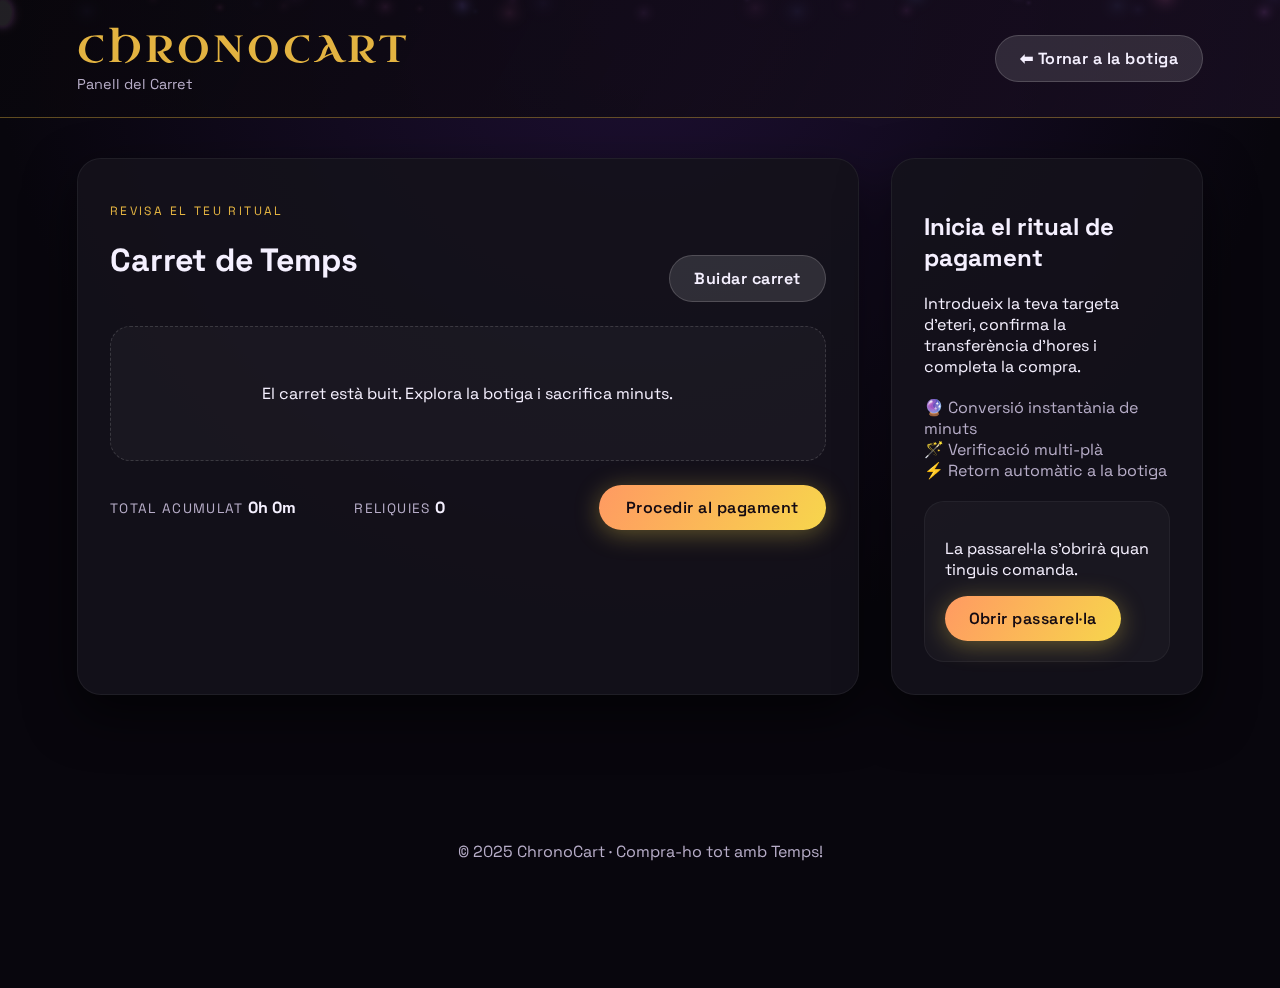
<file: cart.html>
<!DOCTYPE html>
<html lang="ca">
<head>
    <meta charset="UTF-8">
    <meta name="viewport" content="width=device-width, initial-scale=1.0">
    <title>Carret de Temps - ChronoCart</title>
    <link rel="stylesheet" href="style.css">
</head>
<body>
    <canvas id="particleCanvas" aria-hidden="true"></canvas>

    <header class="main-header">
        <div class="logo-stack">
            <a href="index.html" class="logo" aria-label="Torna a la portada">ChronoCart</a>
            <span class="tagline">Panell del Carret</span>
        </div>
        <button onclick="goBack()" class="ghost">⬅ Tornar a la botiga</button>
    </header>

    <main class="cart-layout">
        <section class="cart-panel">
            <div class="section-head">
                <div>
                    <p class="eyebrow">Revisa el teu ritual</p>
                    <h1>Carret de Temps</h1>
                </div>
                <button id="clearCart" class="ghost">Buidar carret</button>
            </div>
            <div id="cartList" class="cart-list" aria-live="polite"></div>
            <div class="cart-summary">
                <div>
                    <span class="label">Total acumulat</span>
                    <strong id="cartTotal">0h 0m</strong>
                </div>
                <div>
                    <span class="label">Reliquies</span>
                    <strong id="cartItems">0</strong>
                </div>
                <button id="checkoutButton" class="primary" type="button" disabled>Procedir al pagament</button>
            </div>
        </section>
        <section class="checkout-panel">
            <h2>Inicia el ritual de pagament</h2>
            <p>Introdueix la teva targeta d'eteri, confirma la transferència d'hores i completa la compra.</p>
            <ul class="perks">
                <li>🔮 Conversió instantània de minuts</li>
                <li>🪄 Verificació multi-plà</li>
                <li>⚡ Retorn automàtic a la botiga</li>
            </ul>
            <div class="payment-card">
                <p>La passarel·la s'obrirà quan tinguis comanda.</p>
                <button class="primary" id="checkoutButtonGhost" type="button" disabled>Obrir passarel·la</button>
            </div>
        </section>
    </main>

    <div id="paymentModal" class="modal" aria-hidden="true">
        <div class="modal-content">
            <button class="close" id="closeModal" aria-label="Tanca el pagament">×</button>
            <h2>Pagament amb targeta temporal</h2>
            <form id="paymentForm">
                <label>
                    Nom complet del portador
                    <input type="text" id="cardHolder" required placeholder="Jace Beleren">
                </label>
                <label>
                    Número de targeta
                    <input type="text" id="cardNumber" inputmode="numeric" maxlength="19" required placeholder="4242 4242 4242 4242">
                </label>
                <div class="inline-fields">
                    <label>
                        Caducitat
                        <input type="text" id="cardExpiry" inputmode="numeric" maxlength="5" required placeholder="08/28">
                    </label>
                    <label>
                        CVV
                        <input type="password" id="cardCvv" inputmode="numeric" maxlength="4" required placeholder="123">
                    </label>
                </div>
                <label>
                    Correu de confirmació
                    <input type="email" id="cardEmail" required placeholder="tu@planeswalker.com">
                </label>
                <label>
                    Clau de reserva temporal
                    <input type="text" id="timeCode" required placeholder="CRONO-2025">
                </label>
                <button type="submit" class="primary">Completar pagament</button>
            </form>
        </div>
    </div>

    <div id="successPopup" class="success-popup" aria-live="assertive" aria-hidden="true">
        <div class="popup-card">
            <h3>Comra con exito!</h3>
            <p>Has completat el ritual. Estem redirigint-te a la sala principal.</p>
            <button id="returnHome" class="primary">Tornar a ChronoCart</button>
        </div>
    </div>

    <footer>
        <p>© 2025 ChronoCart · Compra-ho tot amb Temps!</p>
    </footer>

    <script src="cart.js"></script>
</body>
</html>
</file>
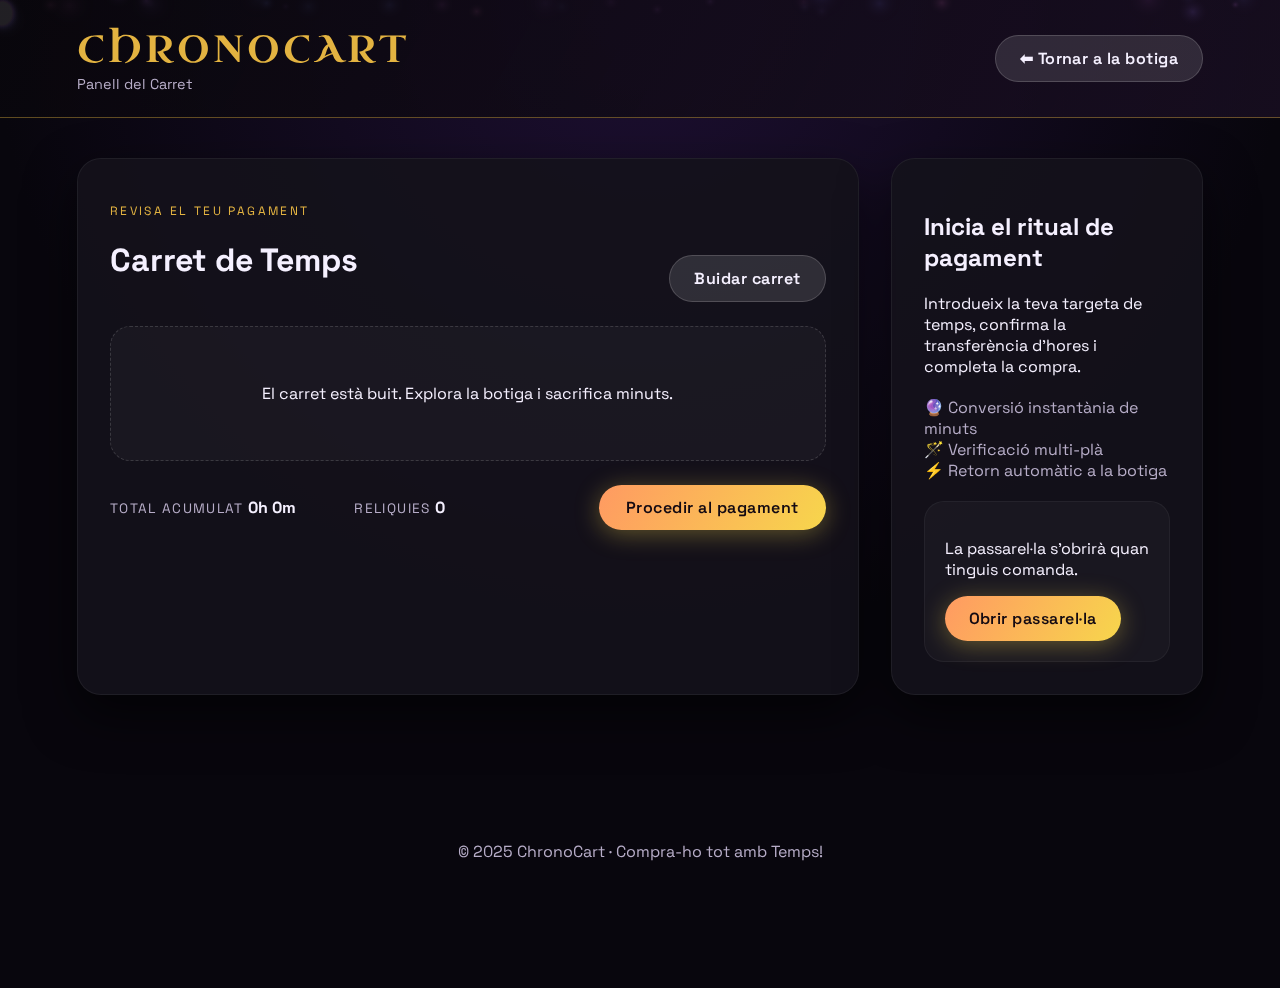
<file: www/cart.html>
<!DOCTYPE html>
<html lang="ca">
<head>
    <meta charset="UTF-8">
    <meta name="viewport" content="width=device-width, initial-scale=1.0">
    <title>Carret de Temps - ChronoCart</title>
    <link rel="stylesheet" href="style.css">
</head>
<body>
    <canvas id="particleCanvas" aria-hidden="true"></canvas>

    <header class="main-header">
        <div class="logo-stack">
            <a href="index.html" class="logo" aria-label="Torna a la portada">ChronoCart</a>
            <span class="tagline">Panell del Carret</span>
        </div>
        <button onclick="goBack()" class="ghost">⬅ Tornar a la botiga</button>
    </header>

    <main class="cart-layout">
        <section class="cart-panel">
            <div class="section-head">
                <div>
                    <p class="eyebrow">Revisa el teu pagament</p>
                    <h1>Carret de Temps</h1>
                </div>
                <button id="clearCart" class="ghost">Buidar carret</button>
            </div>
            <div id="cartList" class="cart-list" aria-live="polite"></div>
            <div class="cart-summary">
                <div>
                    <span class="label">Total acumulat</span>
                    <strong id="cartTotal">0h 0m</strong>
                </div>
                <div>
                    <span class="label">Reliquies</span>
                    <strong id="cartItems">0</strong>
                </div>
                <button id="checkoutButton" class="primary" type="button" disabled>Procedir al pagament</button>
            </div>
        </section>
        <section class="checkout-panel">
            <h2>Inicia el ritual de pagament</h2>
            <p>Introdueix la teva targeta de temps, confirma la transferència d'hores i completa la compra.</p>
            <ul class="perks">
                <li>🔮 Conversió instantània de minuts</li>
                <li>🪄 Verificació multi-plà</li>
                <li>⚡ Retorn automàtic a la botiga</li>
            </ul>
            <div class="payment-card">
                <p>La passarel·la s'obrirà quan tinguis comanda.</p>
                <button class="primary" id="checkoutButtonGhost" type="button" disabled>Obrir passarel·la</button>
            </div>
        </section>
    </main>

    <div id="paymentModal" class="modal" aria-hidden="true">
        <div class="modal-content">
            <button class="close" id="closeModal" aria-label="Tanca el pagament">×</button>
            <h2>Pagament amb targeta temporal</h2>
            <form id="paymentForm">
                <label>
                    Nom complet del portador
                    <input type="text" id="cardHolder" required placeholder="Jace Beleren">
                </label>
                <label>
                    Número de targeta
                    <input type="text" id="cardNumber" inputmode="numeric" maxlength="19" required placeholder="4242 4242 4242 4242">
                </label>
                <div class="inline-fields">
                    <label>
                        Caducitat
                        <input type="text" id="cardExpiry" inputmode="numeric" maxlength="5" required placeholder="08/28">
                    </label>
                    <label>
                        CVV
                        <input type="password" id="cardCvv" inputmode="numeric" maxlength="4" required placeholder="123">
                    </label>
                </div>
                <label>
                    Correu de confirmació
                    <input type="email" id="cardEmail" required placeholder="tu@planeswalker.com">
                </label>
                <label>
                    Clau de reserva temporal
                    <input type="text" id="timeCode" required placeholder="CRONO-2025">
                </label>
                <button type="submit" class="primary">Completar pagament</button>
            </form>
        </div>
    </div>

    <div id="successPopup" class="success-popup" aria-live="assertive" aria-hidden="true">
        <div class="popup-card">
            <h3>Compra amb èxit!</h3>
            <p>Has completat el ritual. Estem redirigint-te a la sala principal.</p>
            <button id="returnHome" class="primary">Tornar a ChronoCart</button>
        </div>
    </div>

    <footer>
        <p>© 2025 ChronoCart · Compra-ho tot amb Temps!</p>
    </footer>

    <script src="cart.js"></script>
</body>
</html>
</file>
<file: style.css>
@import url('https://fonts.googleapis.com/css2?family=Space+Grotesk:wght@400;500;600&family=Uncial+Antiqua&display=swap');

* {
    box-sizing: border-box;
}

:root {
    --bg-color: #08060d;
    --panel-color: rgba(20, 18, 27, 0.9);
    --accent: #e3b341;
    --accent-strong: #ff8fe5;
    --text: #f5f0ff;
    --muted: #b7adc8;
    --danger: #ff5f5a;
    --success: #48ffbf;
}

body {
    margin: 0;
    font-family: "Space Grotesk", "Segoe UI", Tahoma, sans-serif;
    background: radial-gradient(circle at top, #1e1033 0%, #08060d 55%);
    color: var(--text);
    min-height: 100vh;
    padding-bottom: 80px;
}

#particleCanvas {
    position: fixed;
    inset: 0;
    width: 100%;
    height: 100%;
    min-height: 100vh;
    z-index: 0;
    pointer-events: none;
    filter: blur(0.5px);
}

header,
main,
footer,
.toast,
.modal,
.success-popup {
    position: relative;
    z-index: 1;
}

.main-header {
    display: flex;
    gap: 24px;
    flex-wrap: wrap;
    justify-content: space-between;
    align-items: center;
    padding: 24px 6vw;
    background: linear-gradient(120deg, rgba(9, 7, 12, 0.9), rgba(26, 15, 35, 0.8));
    border-bottom: 1px solid rgba(227, 179, 65, 0.4);
}

.logo-stack {
    display: flex;
    flex-direction: column;
}

.logo {
    font-size: 2.4rem;
    letter-spacing: 0.08em;
    color: var(--accent);
    font-family: 'Uncial Antiqua', 'Cinzel', serif;
    text-transform: uppercase;
    text-decoration: none;
}

.tagline {
    color: var(--muted);
    font-size: 0.9rem;
}

.header-actions {
    flex: 1;
    display: flex;
    gap: 16px;
    min-width: 280px;
}

input,
select,
button {
    font: inherit;
}

input,
select {
    flex: 1;
    border: 1px solid rgba(227, 179, 65, 0.4);
    border-radius: 999px;
    padding: 12px 20px;
    background: rgba(6, 4, 10, 0.7);
    color: var(--text);
    transition: border 0.2s ease, box-shadow 0.2s ease;
}

input:focus,
select:focus {
    outline: none;
    border-color: var(--accent);
    box-shadow: 0 0 15px rgba(227, 179, 65, 0.3);
}

.cart-button,
.primary,
.ghost {
    border-radius: 999px;
    border: none;
    padding: 12px 24px;
    cursor: pointer;
    font-weight: 600;
    letter-spacing: 0.03em;
    transition: transform 0.2s ease, box-shadow 0.2s ease, opacity 0.2s ease;
}

.cart-button,
.primary {
    background: linear-gradient(120deg, #ff9a62, #f7d64c);
    color: #140a12;
    box-shadow: 0 4px 25px rgba(247, 214, 76, 0.35);
}

.ghost {
    background: rgba(255, 255, 255, 0.12);
    color: var(--text);
    border: 1px solid rgba(255, 255, 255, 0.16);
}

.cart-button:hover,
.primary:hover,
.ghost:hover {
    transform: translateY(-2px);
    box-shadow: 0 10px 30px rgba(227, 179, 65, 0.35);
}

.cart-pill {
    display: inline-flex;
    gap: 6px;
    padding: 6px 12px;
    margin-left: 12px;
    background: rgba(20, 10, 12, 0.2);
    border-radius: 999px;
    font-size: 0.9rem;
}

main {
    padding: 40px 6vw;
    display: flex;
    flex-direction: column;
    gap: 40px;
}

.hero {
    display: grid;
    grid-template-columns: repeat(auto-fit, minmax(260px, 1fr));
    gap: 32px;
    padding: 40px;
    background: rgba(24, 16, 38, 0.75);
    border-radius: 32px;
    border: 1px solid rgba(255, 255, 255, 0.08);
    box-shadow: 0 20px 60px rgba(3, 0, 12, 0.7);
}

.hero-text h1 {
    margin: 8px 0 12px;
    font-size: 2.6rem;
}

.hero-text p {
    color: var(--muted);
    line-height: 1.6;
}

.hero-actions {
    margin-top: 24px;
    display: flex;
    gap: 16px;
    flex-wrap: wrap;
}

.hero-card {
    background: linear-gradient(180deg, rgba(248, 192, 121, 0.15), rgba(78, 56, 136, 0.5));
    border-radius: 24px;
    padding: 24px;
    border: 1px solid rgba(247, 214, 76, 0.35);
    backdrop-filter: blur(10px);
}

.hero-timer {
    margin-top: 20px;
    display: flex;
    justify-content: space-between;
    align-items: baseline;
}

.eyebrow {
    text-transform: uppercase;
    letter-spacing: 0.2em;
    color: var(--accent);
    font-size: 0.75rem;
}

.status-bar {
    display: grid;
    grid-template-columns: repeat(auto-fit, minmax(180px, 1fr));
    gap: 18px;
    padding: 18px 24px;
    border-radius: 999px;
    background: rgba(15, 11, 23, 0.8);
    border: 1px solid rgba(255, 255, 255, 0.05);
}

.status-bar .label {
    color: var(--muted);
    font-size: 0.8rem;
    text-transform: uppercase;
    letter-spacing: 0.1em;
}

.catalog {
    display: flex;
    flex-direction: column;
    gap: 24px;
}

.section-head {
    display: flex;
    justify-content: space-between;
    gap: 24px;
    flex-wrap: wrap;
    align-items: flex-end;
}

.filters {
    display: flex;
    gap: 12px;
}

.filters select {
    width: 180px;
    flex: initial;
}

.products {
    display: grid;
    grid-template-columns: repeat(auto-fit, minmax(240px, 1fr));
    gap: 24px;
}

.product {
    position: relative;
    padding: 24px;
    border-radius: 20px;
    background: rgba(12, 9, 18, 0.85);
    border: 1px solid rgba(255, 255, 255, 0.07);
    box-shadow: 0 20px 45px rgba(0, 0, 0, 0.45);
    overflow: hidden;
    transition: transform 0.25s ease, border 0.25s ease;
}

.product::before {
    content: "";
    position: absolute;
    inset: -40% auto auto -40%;
    width: 180px;
    height: 180px;
    background: radial-gradient(circle, rgba(255, 255, 255, 0.12), transparent 70%);
    filter: blur(2px);
}

.product::after {
    content: "";
    position: absolute;
    inset: 8px;
    border-radius: 16px;
    border: 1px solid rgba(255, 255, 255, 0.08);
    background:
        radial-gradient(circle at 20% 20%, var(--glow-color, rgba(255,255,255,0.35)) 0%, transparent 55%),
        radial-gradient(circle at 80% 80%, var(--glow-color, rgba(255,255,255,0.25)) 0%, transparent 60%),
        linear-gradient(140deg, rgba(255,255,255,0.1), transparent 65%);
    box-shadow:
        inset 0 0 30px rgba(0, 0, 0, 0.45),
        inset 0 0 40px var(--glow-color, rgba(255,255,255,0.45));
    filter: blur(0.5px);
    opacity: 0.75;
    animation: innerPulse 3.6s ease-in-out infinite;
    pointer-events: none;
    z-index: 0;
}

.product:hover {
    transform: translateY(-6px);
    border-color: rgba(255, 255, 255, 0.25);
}

.product:hover::after {
    opacity: 1;
    box-shadow:
        inset 0 0 40px rgba(0, 0, 0, 0.35),
        inset 0 0 60px var(--glow-color, rgba(255,255,255,0.65));
    animation-duration: 2.6s;
}

.product img {
    width: 100%;
    height: 220px;
    object-fit: cover;
    border-radius: 16px;
    mix-blend-mode: screen;
    position: relative;
    z-index: 1;
}

.product h3 {
    margin: 12px 0 8px;
    position: relative;
    z-index: 1;
}

.description {
    color: var(--muted);
    font-size: 0.95rem;
    line-height: 1.4;
}

.rarity-chip {
    position: absolute;
    top: 16px;
    right: 16px;
    padding: 6px 12px;
    border-radius: 999px;
    font-size: 0.75rem;
    letter-spacing: 0.15em;
}

.product.rarity-common { --glow-color: rgba(142, 245, 164, 0.9); }
.product.rarity-uncommon { --glow-color: rgba(104, 178, 255, 0.9); }
.product.rarity-rare { --glow-color: rgba(255, 214, 119, 0.95); }
.product.rarity-mythic { --glow-color: rgba(255, 143, 229, 1); }

.product.rarity-common .rarity-chip { background: rgba(142, 245, 164, 0.15); border: 1px solid rgba(142, 245, 164, 0.6); }
.product.rarity-uncommon .rarity-chip { background: rgba(104, 178, 255, 0.18); border: 1px solid rgba(104, 178, 255, 0.6); }
.product.rarity-rare .rarity-chip { background: rgba(255, 214, 119, 0.2); border: 1px solid rgba(255, 214, 119, 0.7); }
.product.rarity-mythic .rarity-chip { background: rgba(255, 143, 229, 0.2); border: 1px solid rgba(255, 143, 229, 0.7); }

.time-cost {
    display: flex;
    justify-content: space-between;
    align-items: center;
    margin: 16px 0;
}

.product .primary {
    position: relative;
    z-index: 1;
}

.time-cost span {
    color: var(--muted);
    font-size: 0.85rem;
}

.time-cost strong {
    font-size: 1.2rem;
}

.toast {
    position: fixed;
    right: 24px;
    bottom: 24px;
    padding: 14px 24px;
    border-radius: 999px;
    background: rgba(16, 12, 22, 0.85);
    border: 1px solid rgba(255, 255, 255, 0.2);
    box-shadow: 0 15px 35px rgba(0, 0, 0, 0.5);
    opacity: 0;
    transform: translateY(15px);
    transition: opacity 0.3s ease, transform 0.3s ease;
}

.toast.visible {
    opacity: 1;
    transform: translateY(0);
}

footer {
    text-align: center;
    color: var(--muted);
    padding: 30px 0;
    margin-top: 60px;
}

/* Cart layout */
.cart-layout {
    display: grid;
    grid-template-columns: 3fr 1.2fr;
    gap: 32px;
    margin-bottom: 40px;
}

.cart-panel,
.checkout-panel {
    background: var(--panel-color);
    border-radius: 24px;
    padding: 32px;
    border: 1px solid rgba(255, 255, 255, 0.06);
    box-shadow: 0 20px 50px rgba(0, 0, 0, 0.6);
}

.cart-list {
    display: flex;
    flex-direction: column;
    gap: 18px;
    margin: 24px 0;
}

.cart-item {
    display: grid;
    grid-template-columns: 120px 1fr auto;
    gap: 18px;
    align-items: center;
    padding: 18px;
    border-radius: 18px;
    background: rgba(255, 255, 255, 0.02);
    border: 1px solid rgba(255, 255, 255, 0.04);
}

.cart-item img {
    width: 100%;
    border-radius: 14px;
    background: rgba(255, 255, 255, 0.05);
}

.cart-item-info h3 {
    margin: 0 0 6px;
}

.cart-item-info p {
    margin: 0 0 12px;
    color: var(--muted);
}

.quantity-controls {
    display: inline-flex;
    align-items: center;
    gap: 12px;
}

.quantity-controls button {
    width: 36px;
    height: 36px;
    border-radius: 50%;
    border: 1px solid rgba(255, 255, 255, 0.2);
    background: transparent;
    color: var(--text);
    cursor: pointer;
}

.cart-item-total {
    text-align: right;
    display: flex;
    flex-direction: column;
    gap: 8px;
}

.cart-item-total button {
    border: none;
    background: none;
    color: var(--danger);
    cursor: pointer;
}

.cart-summary {
    display: grid;
    grid-template-columns: repeat(auto-fit, minmax(140px, 1fr));
    gap: 18px;
    align-items: center;
}

.cart-summary .label {
    color: var(--muted);
    font-size: 0.85rem;
    text-transform: uppercase;
    letter-spacing: 0.1em;
}

.cart-summary button {
    width: 100%;
}

.checkout-panel .perks {
    list-style: none;
    padding: 0;
    margin: 20px 0;
    color: var(--muted);
}

.payment-card {
    padding: 20px;
    border-radius: 20px;
    background: rgba(255, 255, 255, 0.03);
    border: 1px solid rgba(255, 255, 255, 0.05);
}

/* Modal */
.modal {
    position: fixed;
    inset: 0;
    display: flex;
    align-items: center;
    justify-content: center;
    background: rgba(3, 1, 6, 0.8);
    opacity: 0;
    pointer-events: none;
    transition: opacity 0.3s ease;
}

.modal.open {
    opacity: 1;
    pointer-events: all;
}

.modal-content {
    width: min(480px, 92vw);
    background: rgba(14, 11, 20, 0.95);
    border-radius: 26px;
    padding: 36px;
    border: 1px solid rgba(255, 255, 255, 0.08);
    box-shadow: 0 30px 60px rgba(0, 0, 0, 0.6);
    position: relative;
}

.modal-content form {
    display: flex;
    flex-direction: column;
    gap: 16px;
}

.modal-content label {
    display: flex;
    flex-direction: column;
    font-size: 0.9rem;
    gap: 6px;
}

.modal input {
    width: 100%;
}

.inline-fields {
    display: flex;
    gap: 14px;
}

.close {
    position: absolute;
    top: 16px;
    right: 16px;
    background: none;
    border: none;
    color: var(--muted);
    font-size: 1.5rem;
    cursor: pointer;
}

.success-popup {
    position: fixed;
    inset: 0;
    display: flex;
    align-items: center;
    justify-content: center;
    background: rgba(0, 0, 0, 0.75);
    opacity: 0;
    pointer-events: none;
    transition: opacity 0.3s ease;
}

.success-popup.visible {
    opacity: 1;
    pointer-events: all;
}

.popup-card {
    text-align: center;
    background: rgba(15, 12, 24, 0.95);
    padding: 32px;
    border-radius: 22px;
    border: 1px solid rgba(255, 255, 255, 0.08);
    box-shadow: 0 30px 50px rgba(0, 0, 0, 0.7);
}

.empty-state {
    padding: 40px;
    text-align: center;
    border-radius: 20px;
    background: rgba(255, 255, 255, 0.03);
    border: 1px dashed rgba(255, 255, 255, 0.15);
}

@media (max-width: 900px) {
    .header-actions {
        flex-direction: column;
    }

    .hero,
    .cart-layout {
        grid-template-columns: 1fr;
    }

    .status-bar {
        border-radius: 24px;
    }

    .cart-item {
        grid-template-columns: 1fr;
        text-align: center;
    }

    .cart-item-total {
        align-items: center;
    }

    .inline-fields {
        flex-direction: column;
    }
}

@keyframes innerPulse {
    0%, 100% {
        opacity: 0.65;
        box-shadow:
            inset 0 0 28px rgba(0, 0, 0, 0.45),
            inset 0 0 38px var(--glow-color, rgba(255,255,255,0.4));
    }
    50% {
        opacity: 1;
        box-shadow:
            inset 0 0 34px rgba(0, 0, 0, 0.45),
            inset 0 0 65px var(--glow-color, rgba(255,255,255,0.65));
    }
}
</file>
<file: www/style.css>
@import url('https://fonts.googleapis.com/css2?family=Space+Grotesk:wght@400;500;600&family=Uncial+Antiqua&display=swap');

* {
    box-sizing: border-box;
}

:root {
    --bg-color: #08060d;
    --panel-color: rgba(20, 18, 27, 0.9);
    --accent: #e3b341;
    --accent-strong: #ff8fe5;
    --text: #f5f0ff;
    --muted: #b7adc8;
    --danger: #ff5f5a;
    --success: #48ffbf;
}

body {
    margin: 0;
    font-family: "Space Grotesk", "Segoe UI", Tahoma, sans-serif;
    background: radial-gradient(circle at top, #1e1033 0%, #08060d 55%);
    color: var(--text);
    min-height: 100vh;
    padding-bottom: 80px;
}

#particleCanvas {
    position: fixed;
    inset: 0;
    width: 100%;
    height: 100%;
    min-height: 100vh;
    z-index: 0;
    pointer-events: none;
    filter: blur(0.5px);
}

header,
main,
footer,
.toast,
.modal,
.success-popup {
    position: relative;
    z-index: 1;
}

.main-header {
    display: flex;
    gap: 24px;
    flex-wrap: wrap;
    justify-content: space-between;
    align-items: center;
    padding: 24px 6vw;
    background: linear-gradient(120deg, rgba(9, 7, 12, 0.9), rgba(26, 15, 35, 0.8));
    border-bottom: 1px solid rgba(227, 179, 65, 0.4);
}

.logo-stack {
    display: flex;
    flex-direction: column;
}

.logo {
    font-size: 2.4rem;
    letter-spacing: 0.08em;
    color: var(--accent);
    font-family: 'Uncial Antiqua', 'Cinzel', serif;
    text-transform: uppercase;
    text-decoration: none;
}

.tagline {
    color: var(--muted);
    font-size: 0.9rem;
}

.header-actions {
    flex: 1;
    display: flex;
    gap: 16px;
    min-width: 280px;
}

input,
select,
button {
    font: inherit;
}

input,
select {
    flex: 1;
    border: 1px solid rgba(227, 179, 65, 0.4);
    border-radius: 999px;
    padding: 12px 20px;
    background: rgba(6, 4, 10, 0.7);
    color: var(--text);
    transition: border 0.2s ease, box-shadow 0.2s ease;
}

input:focus,
select:focus {
    outline: none;
    border-color: var(--accent);
    box-shadow: 0 0 15px rgba(227, 179, 65, 0.3);
}

.cart-button,
.primary,
.ghost {
    border-radius: 999px;
    border: none;
    padding: 12px 24px;
    cursor: pointer;
    font-weight: 600;
    letter-spacing: 0.03em;
    transition: transform 0.2s ease, box-shadow 0.2s ease, opacity 0.2s ease;
}

.cart-button,
.primary {
    background: linear-gradient(120deg, #ff9a62, #f7d64c);
    color: #140a12;
    box-shadow: 0 4px 25px rgba(247, 214, 76, 0.35);
}

.ghost {
    background: rgba(255, 255, 255, 0.12);
    color: var(--text);
    border: 1px solid rgba(255, 255, 255, 0.16);
}

.cart-button:hover,
.primary:hover,
.ghost:hover {
    transform: translateY(-2px);
    box-shadow: 0 10px 30px rgba(227, 179, 65, 0.35);
}

.cart-pill {
    display: inline-flex;
    gap: 6px;
    padding: 6px 12px;
    margin-left: 12px;
    background: rgba(20, 10, 12, 0.2);
    border-radius: 999px;
    font-size: 0.9rem;
}

main {
    padding: 40px 6vw;
    display: flex;
    flex-direction: column;
    gap: 40px;
}

.hero {
    display: grid;
    grid-template-columns: repeat(auto-fit, minmax(260px, 1fr));
    gap: 32px;
    padding: 40px;
    background: rgba(24, 16, 38, 0.75);
    border-radius: 32px;
    border: 1px solid rgba(255, 255, 255, 0.08);
    box-shadow: 0 20px 60px rgba(3, 0, 12, 0.7);
}

.hero-text h1 {
    margin: 8px 0 12px;
    font-size: 2.6rem;
}

.hero-text p {
    color: var(--muted);
    line-height: 1.6;
}

.hero-actions {
    margin-top: 24px;
    display: flex;
    gap: 16px;
    flex-wrap: wrap;
}

.hero-card {
    background: linear-gradient(180deg, rgba(248, 192, 121, 0.15), rgba(78, 56, 136, 0.5));
    border-radius: 24px;
    padding: 24px;
    border: 1px solid rgba(247, 214, 76, 0.35);
    backdrop-filter: blur(10px);
}

.hero-timer {
    margin-top: 20px;
    display: flex;
    justify-content: space-between;
    align-items: baseline;
}

.eyebrow {
    text-transform: uppercase;
    letter-spacing: 0.2em;
    color: var(--accent);
    font-size: 0.75rem;
}

.status-bar {
    display: grid;
    grid-template-columns: repeat(auto-fit, minmax(180px, 1fr));
    gap: 18px;
    padding: 18px 24px;
    border-radius: 999px;
    background: rgba(15, 11, 23, 0.8);
    border: 1px solid rgba(255, 255, 255, 0.05);
}

.status-bar .label {
    color: var(--muted);
    font-size: 0.8rem;
    text-transform: uppercase;
    letter-spacing: 0.1em;
}

.catalog {
    display: flex;
    flex-direction: column;
    gap: 24px;
}

.section-head {
    display: flex;
    justify-content: space-between;
    gap: 24px;
    flex-wrap: wrap;
    align-items: flex-end;
}

.filters {
    display: flex;
    gap: 12px;
}

.filters select {
    width: 180px;
    flex: initial;
}

.products {
    display: grid;
    grid-template-columns: repeat(auto-fit, minmax(240px, 1fr));
    gap: 24px;
}

.product {
    position: relative;
    padding: 24px;
    border-radius: 20px;
    background: rgba(12, 9, 18, 0.85);
    border: 1px solid rgba(255, 255, 255, 0.07);
    box-shadow: 0 20px 45px rgba(0, 0, 0, 0.45);
    overflow: hidden;
    transition: transform 0.25s ease, border 0.25s ease;
}

.product::before {
    content: "";
    position: absolute;
    inset: -40% auto auto -40%;
    width: 180px;
    height: 180px;
    background: radial-gradient(circle, rgba(255, 255, 255, 0.12), transparent 70%);
    filter: blur(2px);
}

.product::after {
    content: "";
    position: absolute;
    inset: 8px;
    border-radius: 16px;
    border: 1px solid rgba(255, 255, 255, 0.08);
    background:
        radial-gradient(circle at 20% 20%, var(--glow-color, rgba(255,255,255,0.35)) 0%, transparent 55%),
        radial-gradient(circle at 80% 80%, var(--glow-color, rgba(255,255,255,0.25)) 0%, transparent 60%),
        linear-gradient(140deg, rgba(255,255,255,0.1), transparent 65%);
    box-shadow:
        inset 0 0 30px rgba(0, 0, 0, 0.45),
        inset 0 0 40px var(--glow-color, rgba(255,255,255,0.45));
    filter: blur(0.5px);
    opacity: 0.75;
    animation: innerPulse 3.6s ease-in-out infinite;
    pointer-events: none;
    z-index: 0;
}

.product:hover {
    transform: translateY(-6px);
    border-color: rgba(255, 255, 255, 0.25);
}

.product:hover::after {
    opacity: 1;
    box-shadow:
        inset 0 0 40px rgba(0, 0, 0, 0.35),
        inset 0 0 60px var(--glow-color, rgba(255,255,255,0.65));
    animation-duration: 2.6s;
}

.product img {
    width: 100%;
    height: 220px;
    object-fit: cover;
    border-radius: 16px;
    mix-blend-mode: screen;
    position: relative;
    z-index: 1;
}

.product h3 {
    margin: 12px 0 8px;
    position: relative;
    z-index: 1;
}

.description {
    color: var(--muted);
    font-size: 0.95rem;
    line-height: 1.4;
}

.rarity-chip {
    position: absolute;
    top: 16px;
    right: 16px;
    padding: 6px 12px;
    border-radius: 999px;
    font-size: 0.75rem;
    letter-spacing: 0.15em;
}

.product.rarity-common { --glow-color: rgba(142, 245, 164, 0.9); }
.product.rarity-uncommon { --glow-color: rgba(104, 178, 255, 0.9); }
.product.rarity-rare { --glow-color: rgba(255, 214, 119, 0.95); }
.product.rarity-mythic { --glow-color: rgba(255, 143, 229, 1); }

.product.rarity-common .rarity-chip { background: rgba(142, 245, 164, 0.15); border: 1px solid rgba(142, 245, 164, 0.6); }
.product.rarity-uncommon .rarity-chip { background: rgba(104, 178, 255, 0.18); border: 1px solid rgba(104, 178, 255, 0.6); }
.product.rarity-rare .rarity-chip { background: rgba(255, 214, 119, 0.2); border: 1px solid rgba(255, 214, 119, 0.7); }
.product.rarity-mythic .rarity-chip { background: rgba(255, 143, 229, 0.2); border: 1px solid rgba(255, 143, 229, 0.7); }

.time-cost {
    display: flex;
    justify-content: space-between;
    align-items: center;
    margin: 16px 0;
}

.product .primary {
    position: relative;
    z-index: 1;
}

.time-cost span {
    color: var(--muted);
    font-size: 0.85rem;
}

.time-cost strong {
    font-size: 1.2rem;
}

.toast {
    position: fixed;
    right: 24px;
    bottom: 24px;
    padding: 14px 24px;
    border-radius: 999px;
    background: rgba(16, 12, 22, 0.85);
    border: 1px solid rgba(255, 255, 255, 0.2);
    box-shadow: 0 15px 35px rgba(0, 0, 0, 0.5);
    opacity: 0;
    transform: translateY(15px);
    transition: opacity 0.3s ease, transform 0.3s ease;
}

.toast.visible {
    opacity: 1;
    transform: translateY(0);
}

footer {
    text-align: center;
    color: var(--muted);
    padding: 30px 0;
    margin-top: 60px;
}

/* Cart layout */
.cart-layout {
    display: grid;
    grid-template-columns: 3fr 1.2fr;
    gap: 32px;
    margin-bottom: 40px;
}

.cart-panel,
.checkout-panel {
    background: var(--panel-color);
    border-radius: 24px;
    padding: 32px;
    border: 1px solid rgba(255, 255, 255, 0.06);
    box-shadow: 0 20px 50px rgba(0, 0, 0, 0.6);
}

.cart-list {
    display: flex;
    flex-direction: column;
    gap: 18px;
    margin: 24px 0;
}

.cart-item {
    display: grid;
    grid-template-columns: 120px 1fr auto;
    gap: 18px;
    align-items: center;
    padding: 18px;
    border-radius: 18px;
    background: rgba(255, 255, 255, 0.02);
    border: 1px solid rgba(255, 255, 255, 0.04);
}

.cart-item img {
    width: 100%;
    border-radius: 14px;
    background: rgba(255, 255, 255, 0.05);
}

.cart-item-info h3 {
    margin: 0 0 6px;
}

.cart-item-info p {
    margin: 0 0 12px;
    color: var(--muted);
}

.quantity-controls {
    display: inline-flex;
    align-items: center;
    gap: 12px;
}

.quantity-controls button {
    width: 36px;
    height: 36px;
    border-radius: 50%;
    border: 1px solid rgba(255, 255, 255, 0.2);
    background: transparent;
    color: var(--text);
    cursor: pointer;
}

.cart-item-total {
    text-align: right;
    display: flex;
    flex-direction: column;
    gap: 8px;
}

.cart-item-total button {
    border: none;
    background: none;
    color: var(--danger);
    cursor: pointer;
}

.cart-summary {
    display: grid;
    grid-template-columns: repeat(auto-fit, minmax(140px, 1fr));
    gap: 18px;
    align-items: center;
}

.cart-summary .label {
    color: var(--muted);
    font-size: 0.85rem;
    text-transform: uppercase;
    letter-spacing: 0.1em;
}

.cart-summary button {
    width: 100%;
}

.checkout-panel .perks {
    list-style: none;
    padding: 0;
    margin: 20px 0;
    color: var(--muted);
}

.payment-card {
    padding: 20px;
    border-radius: 20px;
    background: rgba(255, 255, 255, 0.03);
    border: 1px solid rgba(255, 255, 255, 0.05);
}

/* Modal */
.modal {
    position: fixed;
    inset: 0;
    display: flex;
    align-items: center;
    justify-content: center;
    background: rgba(3, 1, 6, 0.8);
    opacity: 0;
    pointer-events: none;
    transition: opacity 0.3s ease;
}

.modal.open {
    opacity: 1;
    pointer-events: all;
}

.modal-content {
    width: min(480px, 92vw);
    background: rgba(14, 11, 20, 0.95);
    border-radius: 26px;
    padding: 36px;
    border: 1px solid rgba(255, 255, 255, 0.08);
    box-shadow: 0 30px 60px rgba(0, 0, 0, 0.6);
    position: relative;
}

.modal-content form {
    display: flex;
    flex-direction: column;
    gap: 16px;
}

.modal-content label {
    display: flex;
    flex-direction: column;
    font-size: 0.9rem;
    gap: 6px;
}

.modal input {
    width: 100%;
}

.inline-fields {
    display: flex;
    gap: 14px;
}

.close {
    position: absolute;
    top: 16px;
    right: 16px;
    background: none;
    border: none;
    color: var(--muted);
    font-size: 1.5rem;
    cursor: pointer;
}

.success-popup {
    position: fixed;
    inset: 0;
    display: flex;
    align-items: center;
    justify-content: center;
    background: rgba(0, 0, 0, 0.75);
    opacity: 0;
    pointer-events: none;
    transition: opacity 0.3s ease;
}

.success-popup.visible {
    opacity: 1;
    pointer-events: all;
}

.popup-card {
    text-align: center;
    background: rgba(15, 12, 24, 0.95);
    padding: 32px;
    border-radius: 22px;
    border: 1px solid rgba(255, 255, 255, 0.08);
    box-shadow: 0 30px 50px rgba(0, 0, 0, 0.7);
}

.empty-state {
    padding: 40px;
    text-align: center;
    border-radius: 20px;
    background: rgba(255, 255, 255, 0.03);
    border: 1px dashed rgba(255, 255, 255, 0.15);
}

@media (max-width: 900px) {
    .header-actions {
        flex-direction: column;
    }

    .hero,
    .cart-layout {
        grid-template-columns: 1fr;
    }

    .status-bar {
        border-radius: 24px;
    }

    .cart-item {
        grid-template-columns: 1fr;
        text-align: center;
    }

    .cart-item-total {
        align-items: center;
    }

    .inline-fields {
        flex-direction: column;
    }
}

@keyframes innerPulse {
    0%, 100% {
        opacity: 0.65;
        box-shadow:
            inset 0 0 28px rgba(0, 0, 0, 0.45),
            inset 0 0 38px var(--glow-color, rgba(255,255,255,0.4));
    }
    50% {
        opacity: 1;
        box-shadow:
            inset 0 0 34px rgba(0, 0, 0, 0.45),
            inset 0 0 65px var(--glow-color, rgba(255,255,255,0.65));
    }
}
</file>
